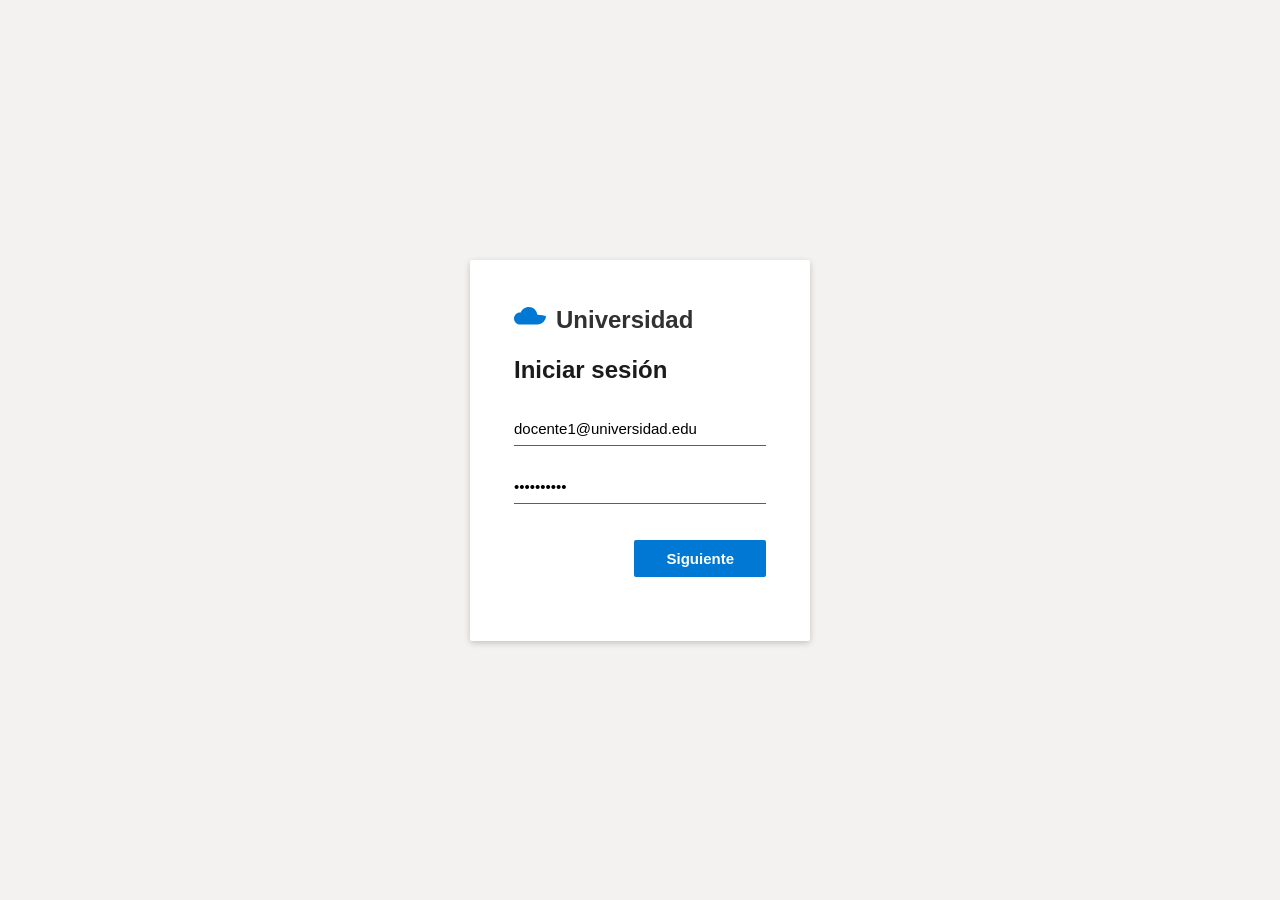
<file: Frontend/index.html>
<!DOCTYPE html>
<html lang="es">
<head>
    <meta charset="UTF-8">
    <meta name="viewport" content="width=device-width, initial-scale=1.0">
    <title>Iniciar sesión - Universidad</title>
    <style>
        /* Diseño inspirado en Microsoft / OneDrive */
        body { 
            font-family: 'Segoe UI', 'Helvetica Neue', Arial, sans-serif; 
            background-color: #f3f2f1; /* Gris claro corporativo */
            display: flex; 
            justify-content: center; 
            align-items: center; 
            height: 100vh; 
            margin: 0; 
        }
        .login-card { 
            background-color: white; 
            padding: 44px; 
            border-radius: 2px; 
            box-shadow: 0 2px 6px rgba(0,0,0,0.2); 
            width: 340px; 
            box-sizing: border-box;
        }
        .logo {
            font-size: 24px;
            font-weight: 600;
            color: #323130;
            margin-bottom: 20px;
            display: flex;
            align-items: center;
            gap: 10px;
        }
        .logo img {
            width: 32px;
        }
        h2 {
            font-size: 24px;
            font-weight: 600;
            color: #1b1b1b;
            margin-top: 0;
            margin-bottom: 16px;
        }
        input { 
            width: 100%; 
            padding: 8px 0; 
            margin: 12px 0; 
            border: none;
            border-bottom: 1px solid #605e5c; 
            font-size: 15px;
            outline: none;
            transition: border-color 0.2s;
        }
        input:focus {
            border-bottom: 2px solid #0078d4; /* Azul Microsoft */
            padding-bottom: 7px;
        }
        input::placeholder {
            color: #605e5c;
        }
        .buttons-container {
            display: flex;
            justify-content: flex-end;
            margin-top: 24px;
        }
        button { 
            background-color: #0078d4; 
            color: white; 
            border: none; 
            padding: 10px 32px; 
            border-radius: 2px; 
            cursor: pointer; 
            font-size: 15px; 
            font-weight: 600;
            transition: background-color 0.2s;
        }
        button:hover { 
            background-color: #106ebe; 
        }
        #mensaje { 
            margin-top: 20px; 
            font-size: 14px;
        }
    </style>
</head>
<body>

    <div class="login-card">
        <div class="logo">
            <svg viewBox="0 0 64 64" width="32" height="32">
                <path fill="#0078d4" d="M46.7,21.5c-0.8-8.7-8.1-15.5-17.1-15.5c-7.3,0-13.6,4.5-16.1,11c-0.5-0.1-1-0.1-1.5-0.1C5.4,16.9,0,22.3,0,28.9 c0,6.6,5.4,12,12,12h34.6c9.6,0,17.4-7.8,17.4-17.4C64,24.8,56.3,21.5,46.7,21.5z"></path>
            </svg>
            Universidad
        </div>
        <h2>Iniciar sesión</h2>
        
        <input type="email" id="email" placeholder="Correo electrónico, teléfono o Skype" value="docente1@universidad.edu">
        <input type="password" id="password" placeholder="Contraseña" value="docente123">
        
        <div class="buttons-container">
            <button onclick="hacerLogin()">Siguiente</button>
        </div>
        
        <p id="mensaje"></p>
    </div>

    <script>
        async function hacerLogin() {
            const email = document.getElementById('email').value;
            const password = document.getElementById('password').value;
            const mensajeDiv = document.getElementById('mensaje');

            mensajeDiv.innerText = "Iniciando sesión...";
            mensajeDiv.style.color = "#605e5c";

            try {
                // 1. Petición a tu API Gateway (Nginx)
                const respuesta = await fetch("http://localhost/api/v1/auth/login", {
                    method: "POST",
                    headers: {
                        "Content-Type": "application/json"
                    },
                    body: JSON.stringify({
                        "email": email,
                        "password": password
                    })
                });

                if (!respuesta.ok) {
                    const errorText = await respuesta.text();
                    try {
                        const errorJson = JSON.parse(errorText);
                        throw new Error(errorJson.detail || "Credenciales inválidas");
                    } catch (e) {
                        throw new Error(`Error del servidor (${respuesta.status}). Revisa que Uvicorn esté corriendo.`);
                    }
                }

                const data = await respuesta.json();
                const token = data.access_token;
                
                // Guardamos el token
                localStorage.setItem("token_jwt", token);

                // 2. Decodificamos el JWT manualmente para sacar el ID ("sub")
                const payloadBase64 = token.split('.')[1];
                const payloadDecodificado = JSON.parse(atob(payloadBase64));
                const usuarioId = payloadDecodificado.sub;

                // 3. Consultamos el Rol al Usuarios Service
                const rolRespuesta = await fetch(`http://localhost/api/v1/usuarios/${usuarioId}/rol`, {
                    headers: { "Authorization": `Bearer ${token}` }
                });
                
                if (!rolRespuesta.ok) throw new Error("No se pudo obtener el rol del usuario");
                const rolData = await rolRespuesta.json();
                
                // Guardamos el rol
                localStorage.setItem("usuario_rol", rolData.rol);

                mensajeDiv.style.color = "#107c10";
                mensajeDiv.innerText = "¡Inicio de sesión exitoso! Preparando tu panel...";
                
                setTimeout(() => {
                    window.location.href = "dashboard.html";
                }, 1000);

            } catch (error) {
                mensajeDiv.style.color = "#a4262c";
                mensajeDiv.innerText = error.message;
                console.error(error);
            }
        }
    </script>
</body>
</html>
</file>
